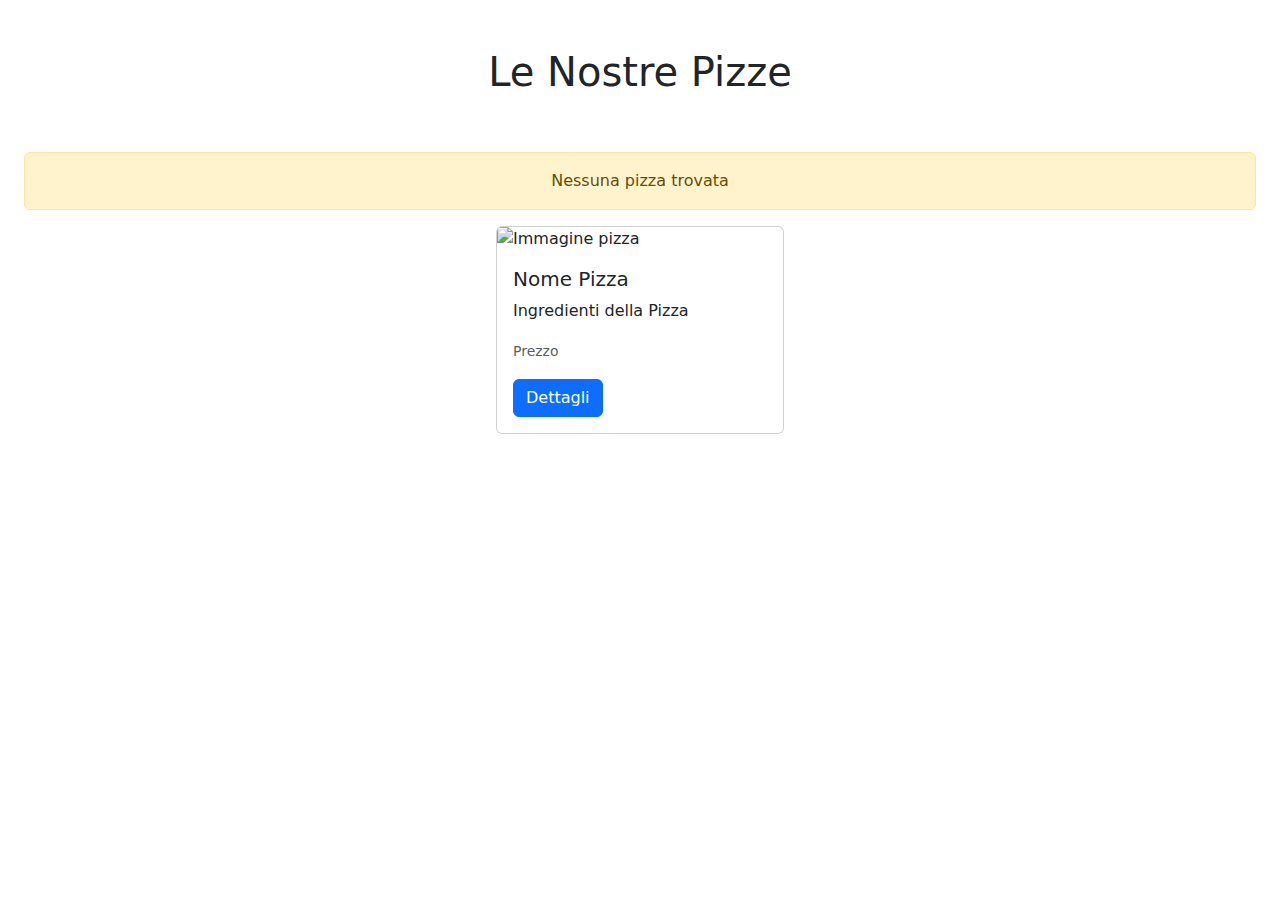
<file: target/classes/templates/index.html>
<!doctype html>
<html xmlns:th="http://www.thymeleaf.org" lang="it">

<!-- HEAD FRAGMENT -->

<head th:fragment="head">
	<meta charset="utf-8">
	<meta name="viewport" content="width=device-width, initial-scale=1">
	<title>&hearts; Pizzeria By Ema &hearts;</title>

	<!-- FONT INTEGRATION -->
	<link rel="preconnect" href="https://fonts.googleapis.com">
	<link rel="preconnect" href="https://fonts.gstatic.com" crossorigin>
	<link href="https://fonts.googleapis.com/css2?family=Playwrite+CU:wght@100..400&display=swap" rel="stylesheet">

	<!-- FAVICON -->
	<link rel="icon" th:href="@{/icon/fav_icon_pizza.png}" type="image/png">

	<!-- CSS BOOTSTRAP -->
	<link href="https://cdn.jsdelivr.net/npm/bootstrap@5.3.3/dist/css/bootstrap.min.css" rel="stylesheet"
		integrity="sha384-QWTKZyjpPEjISv5WaRU9OFeRpok6YctnYmDr5pNlyT2bRjXh0JMhjY6hW+ALEwIH" crossorigin="anonymous">

	<!-- CUSTOM CSS -->
	<link rel="stylesheet" th:href="@{/css/styles.css}">
</head>

<body>

	<!-- HEADER FRAGMENT -->
	<header th:insert="~{fragments/navbar :: navbar}"></header>

	<!-- MAIN -->
	<main>

		<!-- TITLE -->
		<div class="container-fluid">
			<div class="row my-5">
				<h1 class="text-center">Le Nostre Pizze</h1>
			</div>
			<!-- MESSAGGIO DI ALERT -->
			<div class="container-fluid">
				<div class="text-center mt-5" th:if="${#lists.isEmpty(list)}">
					<div class="alert alert-warning" role="alert">
						Nessuna pizza trovata
					</div>
				</div>
			</div>

			<!-- ELENCO DELLE PIZZE -->
			<div class="row justify-content-center align-items-center" th:unless="${#lists.isEmpty(list)}">
				<div class="col-md-4 mb-4 d-flex justify-content-center" th:each="pizza : ${list}">
					<div class="card" style="width: 18rem;">
						<img th:src="${pizza.photoUrl}" class="card-img-top myImg" alt="Immagine pizza">
						<div class="card-body">
							<h5 class="card-title" th:text="${pizza.name}">Nome Pizza</h5>
							<p class="card-text" th:text="${pizza.ingredients}">Ingredienti della Pizza</p>
							<p class="card-text"><small class="text-muted"
									th:text="'Prezzo: €' + ${pizza.price}">Prezzo</small></p>
							<a th:href="@{/dettagli_pizze/{id}(id=${pizza.id})}" class="btn btn-primary">Dettagli</a>
						</div>
					</div>
				</div>
			</div>
		</div>
	</main>

	<!-- FOOTER -->
	<footer>

	</footer>

	<!-- JS BOOTSTRAP -->
	<script src="https://cdn.jsdelivr.net/npm/bootstrap@5.3.3/dist/js/bootstrap.bundle.min.js"
		integrity="sha384-YvpcrYf0tY3lHB60NNkmXc5s9fDVZLESaAA55NDzOxhy9GkcIdslK1eN7N6jIeHz"
		crossorigin="anonymous"></script>


</body>

</html>
</file>
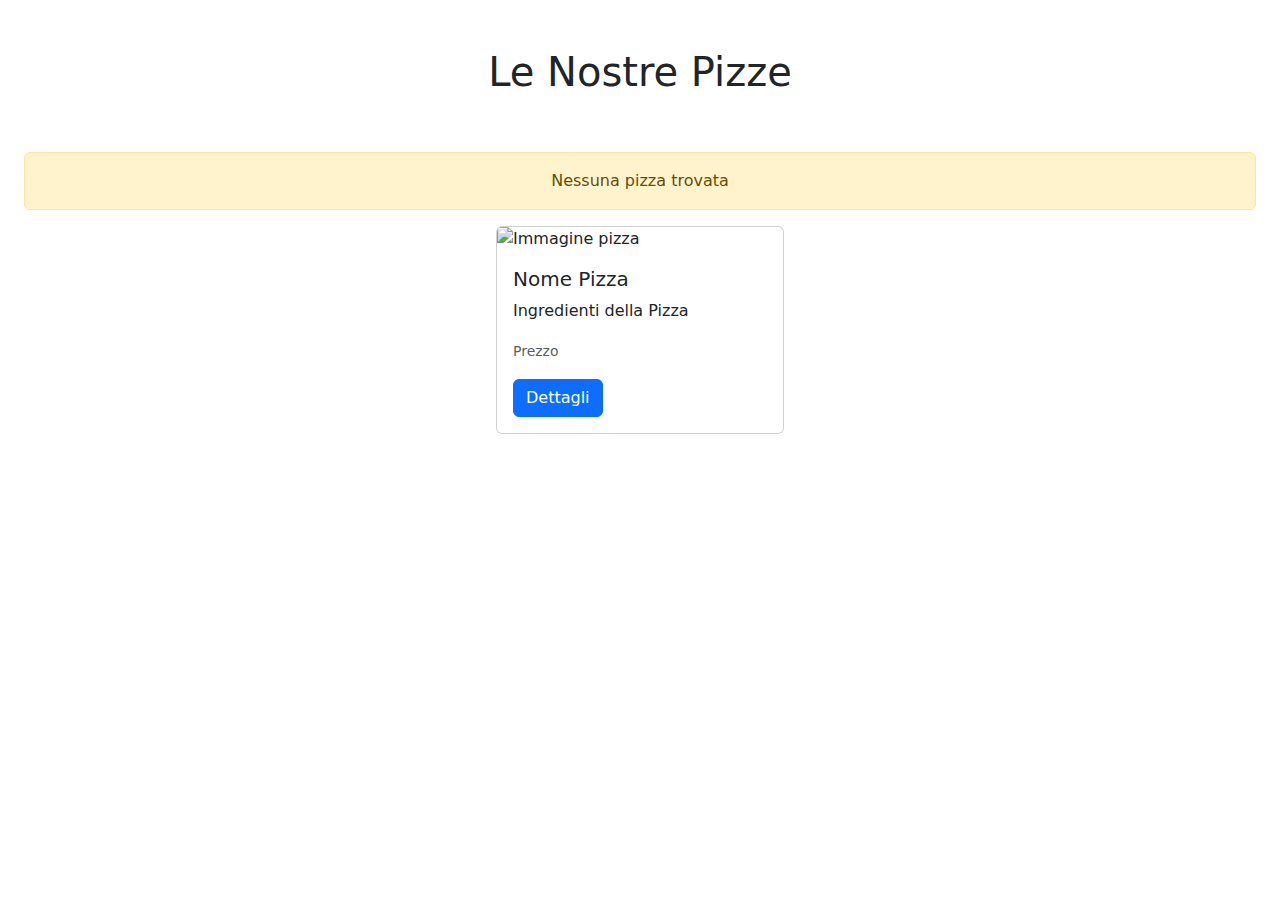
<file: src/main/resources/templates/index.html>
<!doctype html>
<html xmlns:th="http://www.thymeleaf.org" lang="it">

<!-- HEAD -->

<head>
	<meta charset="utf-8">
	<meta name="viewport" content="width=device-width, initial-scale=1">
	<title>&hearts; Pizzeria BY Ema &hearts;</title>

	<!-- FAVICON -->
	<link rel="icon" th:href="@{/icon/fav_icon_pizza.png}" type="image/png">

	<!-- CSS BOOTSTRAP -->
	<link href="https://cdn.jsdelivr.net/npm/bootstrap@5.3.3/dist/css/bootstrap.min.css" rel="stylesheet"
		integrity="sha384-QWTKZyjpPEjISv5WaRU9OFeRpok6YctnYmDr5pNlyT2bRjXh0JMhjY6hW+ALEwIH" crossorigin="anonymous">

	<!-- CUSTOM CSS -->
	<link rel="stylesheet" th:href="@{/css/styles.css}">
</head>

<body>

	<!-- CLASSE PER IMPORRE AL FOTTER DI STARE IN FONDO ALLA PAGINA -->
	<div class="wrapper title-top-margin">

		<!-- HEADER FRAGMENT -->
		<header th:insert="~{fragments/navbar :: navbar}"></header>

		<!-- MAIN -->
		<main>

			<!-- TITLE -->
			<div class="container-fluid">
				<div class="row my-5">
					<h1 class="text-center">Le Nostre Pizze</h1>
				</div>
				<!-- MESSAGGIO DI ALERT -->
				<div class="container-fluid">
					<div class="text-center mt-5" th:if="${#lists.isEmpty(list)}">
						<div class="alert alert-warning" role="alert">
							Nessuna pizza trovata
						</div>
					</div>
				</div>

				<!-- ELENCO DELLE PIZZE -->
				<div class="row justify-content-center align-items-center" th:unless="${#lists.isEmpty(list)}">
					<div class="col-md-4 mb-4 d-flex justify-content-center" th:each="pizza : ${list}">
						<div class="card" style="width: 18rem;">
							<img th:src="${pizza.photoUrl}" class="card-img-top myImg" alt="Immagine pizza">
							<div class="card-body">
								<h5 class="card-title" th:text="${pizza.name}">Nome Pizza</h5>
								<p class="card-text" th:text="${pizza.ingredients}">Ingredienti della Pizza</p>
								<p class="card-text"><small class="text-muted"
										th:text="'Prezzo: €' + ${pizza.price}">Prezzo</small></p>
								<a th:href="@{/dettagli_pizze/{id}(id=${pizza.id})}"
									class="btn btn-primary">Dettagli</a>
							</div>
						</div>
					</div>
				</div>
			</div>
		</main>

		<!-- FOOTER -->
		<footer th:insert="~{fragments/footer :: footer}"></footer>
	</div>

	<!-- PERSONAL JS -->
	<script th:src="@{/JS/myscript.js}"></script>

	<!-- JS BOOTSTRAP -->
	<script src="https://cdn.jsdelivr.net/npm/bootstrap@5.3.3/dist/js/bootstrap.bundle.min.js"
		integrity="sha384-YvpcrYf0tY3lHB60NNkmXc5s9fDVZLESaAA55NDzOxhy9GkcIdslK1eN7N6jIeHz"
		crossorigin="anonymous"></script>



</body>

</html>
</file>
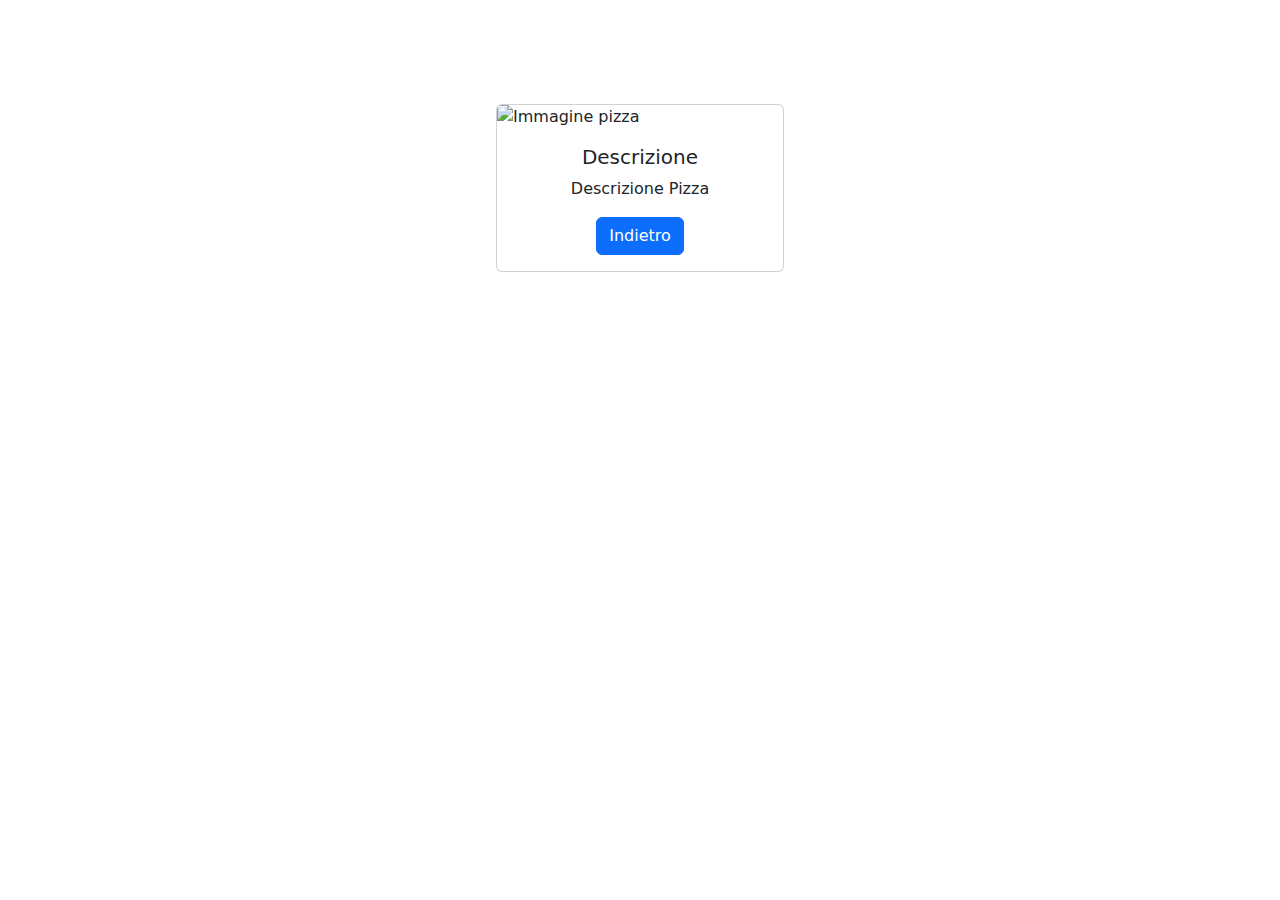
<file: target/classes/templates/dettagli_pizze.html>
<!doctype html>
<html xmlns:th="http://www.thymeleaf.org" lang="it">

<!-- HEAD -->

<head>
	<meta charset="utf-8">
	<meta name="viewport" content="width=device-width, initial-scale=1">
	<title th:text="${pizza.name}">&hearts; Name &hearts;</title>

	<!-- FAVICON -->
	<link rel="icon" th:href="@{/icon/fav_icon_pizza.png}" type="image/png">

	<!-- CSS BOOTSTRAP -->
	<link href="https://cdn.jsdelivr.net/npm/bootstrap@5.3.3/dist/css/bootstrap.min.css" rel="stylesheet"
		integrity="sha384-QWTKZyjpPEjISv5WaRU9OFeRpok6YctnYmDr5pNlyT2bRjXh0JMhjY6hW+ALEwIH" crossorigin="anonymous">

	<!-- CUSTOM CSS -->
	<link rel="stylesheet" th:href="@{/css/styles.css}">
</head>

<body>

	<!-- CLASSE PER IMPORRE AL FOTTER DI STARE IN FONDO ALLA PAGINA -->
	<div class="wrapper	title-top-margin">

		<!-- HEADER -->
		<header th:insert="~{fragments/navbar :: navbar}"></header>

		<!-- MAIN -->
		<main>

			<!-- TITLE -->
			<div class="container-fluid">
				<div class="row my-5">
					<h1 class="text-center" th:text="${pizza.name}"></h1>
				</div>

				<!-- DETTAGLI PIZZE -->
				<div class="container-fluid">
					<div class="row justify-content-center" th:if="${findPizzaById}">
						<div class="col-md-4 mb-4 d-flex justify-content-center">
							<div class="card align-items-center" style="width: 18rem;">
								<img th:src="${pizza.photoUrl}" class="card-img-top" alt="Immagine pizza">
								<div class="card-body">
									<h5 class="card-title text-center">Descrizione</h5>
									<p class="card-text text-center" th:text="${pizza.description}">Descrizione Pizza
									</p>
									<div class="d-flex justify-content-center">
										<a th:href="@{/}" class="btn btn-primary">Indietro</a>
									</div>
								</div>
							</div>
						</div>
					</div>
				</div>
			</div>
		</main>

		<!-- FOOTER -->
		<footer th:insert="~{fragments/footer :: footer}"></footer>
	</div>

	<!-- PERSONAL JS -->
	<script th:src="@{/JS/myscript.js}"></script>

	<!-- JS BOOTSTRAP -->
	<script src="https://cdn.jsdelivr.net/npm/bootstrap@5.3.3/dist/js/bootstrap.bundle.min.js"
		integrity="sha384-YvpcrYf0tY3lHB60NNkmXc5s9fDVZLESaAA55NDzOxhy9GkcIdslK1eN7N6jIeHz"
		crossorigin="anonymous"></script>


</body>

</html>
</file>
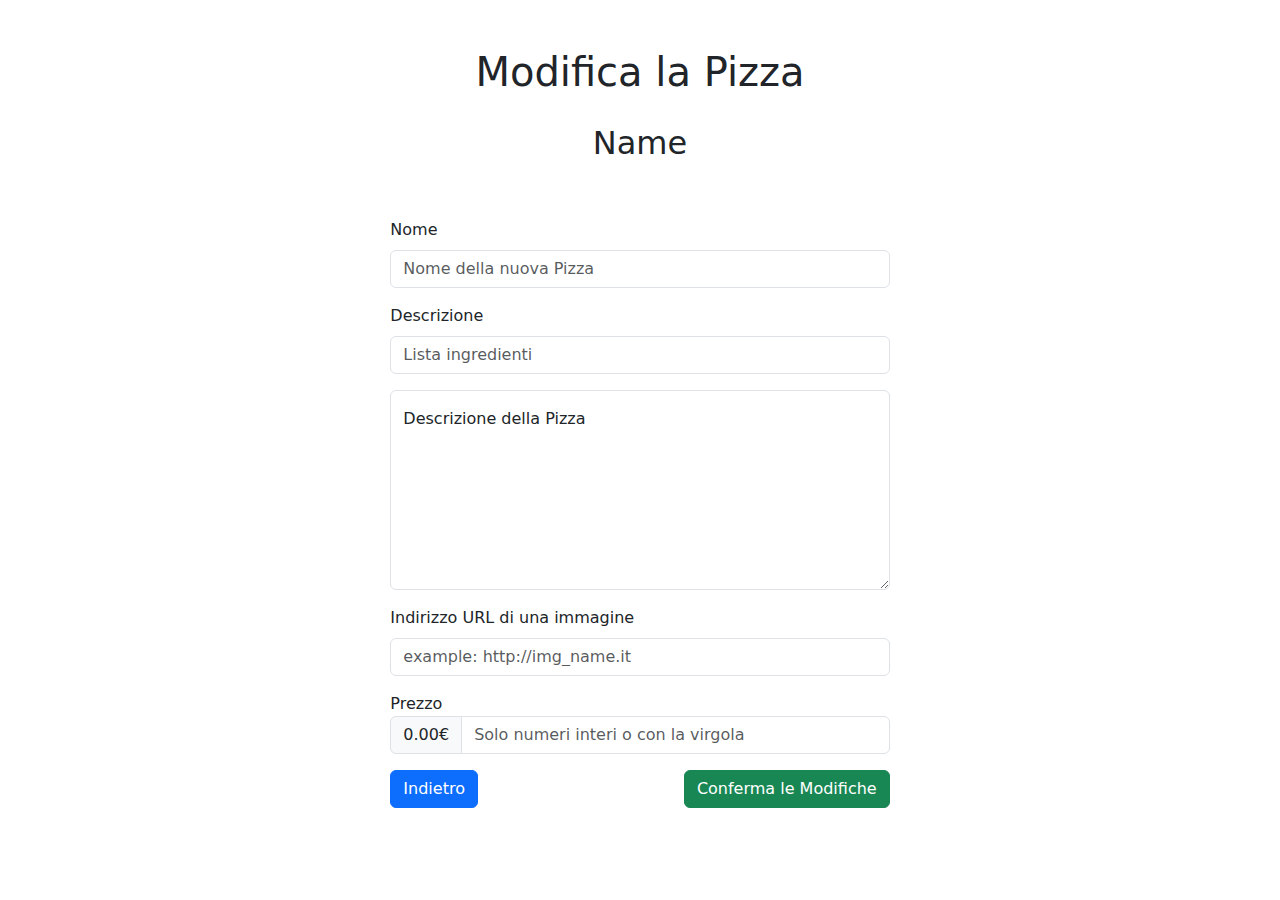
<file: target/classes/templates/edit_pizze.html>
<!doctype html>
<html xmlns:th="http://www.thymeleaf.org" lang="it">

<!-- HEAD -->

<head>
	<meta charset="utf-8">
	<meta name="viewport" content="width=device-width, initial-scale=1">
	<title>&hearts; Modifica &hearts;</title>

	<!-- FAVICON -->
	<link rel="icon" th:href="@{/icon/fav_icon_pizza.png}" type="image/png">

	<!-- CSS BOOTSTRAP -->
	<link href="https://cdn.jsdelivr.net/npm/bootstrap@5.3.3/dist/css/bootstrap.min.css" rel="stylesheet"
		integrity="sha384-QWTKZyjpPEjISv5WaRU9OFeRpok6YctnYmDr5pNlyT2bRjXh0JMhjY6hW+ALEwIH" crossorigin="anonymous">

	<!-- CUSTOM CSS -->
	<link rel="stylesheet" th:href="@{/css/styles.css}">
</head>

<bo>

	<!-- HEADER -->
	<header th:insert="~{fragments/navbar :: navbar}"></header>

	<!-- MAIN -->
	<main>

		<!-- CLASSE PER IMPORRE AL FOTTER DI STARE IN FONDO ALLA PAGINA -->
		<div class="wrapper title-top-margin">

			<!-- TITLE -->
			<div class="container-fluid">
				<div class="row my-5">
					<h1 class="text-center">Modifica la Pizza</h1>
					<h2 class="text-center fontStyle" style="margin-top: 20px;" th:text="${pizza.name}">Name</h2>
				</div>

				<!-- CONTEINER FORM -->
				<div class="d-flex justify-content-center">
					<div class="row col-12 col-sm-6 col-md-4 col-lg-5">

						<!-- FORM -->
						<form id="pizza-form" th:object="${pizza}" th:action="@{/edit_pizze/{id}(id=${pizza.id})}" method="post">

							<!-- NAME -->
							<div class="mb-3">
								<label for="name" class="form-label">Nome</label>
								<input type="text" class="form-control" id="name" placeholder="Nome della nuova Pizza"
									th:field="*{name}" th:errorClass="is-invalid">
								<!-- gestione errori -->
								<div th:if="${#fields.hasErrors('name')}" class="invalid-feedback">
									<ul>
										<li th:each="err : ${#fields.errors('name')}" th:text="${err}"></li>
									</ul>
								</div>
							</div>

							<!-- INGREDIENTS -->
							<div class="mb-3">
								<label for="ingredients" class="form-label">Descrizione</label>
								<input type="text" class="form-control" id="ingredients" placeholder="Lista ingredienti"
									th:field="*{ingredients}" th:errorClass="is-invalid">
								<!-- gestione errori -->
								<div th:if="${#fields.hasErrors('ingredients')}" class="invalid-feedback">
									<ul>
										<li th:each="err : ${#fields.errors('ingredients')}" th:text="${err}"></li>
									</ul>
								</div>
							</div>

							<!-- DESCRIPTION -->
							<div class="form-floating mb-3">
								<textarea type="text" id="description" th:field="*{description}" class="form-control"
									placeholder="Descrizione della Pizza" style="height: 200px"
									th:errorClass="is-invalid"></textarea>
								<label for="description">Descrizione della Pizza</label>
								<!-- gestione errori -->
								<div th:if="${#fields.hasErrors('description')}" class="invalid-feedback">
									<ul>
										<li th:each="err : ${#fields.errors('description')}" th:text="${err}"></li>
									</ul>
								</div>
							</div>

							<!-- PHOTO_URL -->
							<div class="mb-3">
								<label for="photoUrl" class="form-label">Indirizzo URL di una immagine</label>
								<input type="text" class="form-control" id="photoUrl"
									placeholder="example: http://img_name.it" th:field="*{photoUrl}"
									th:errorClass="is-invalid">
								<!-- gestione errori -->
								<div th:if="${#fields.hasErrors('photoUrl')}" class="invalid-feedback">
									<ul>
										<li th:each="err : ${#fields.errors('photoUrl')}" th:text="${err}"></li>
									</ul>
								</div>
							</div>

							<!-- PRICE -->
							<div class="mb-3">
								<label for="price">Prezzo</label>
								<div class="input-group">
									<span class="input-group-text">0.00€</span>
									<input type="number" step="0.01" class="form-control" id="price"
										placeholder="Solo numeri interi o con la virgola" th:field="*{price}">
								</div>
								<!-- gestione errori -->
								<div th:if="${#fields.hasErrors('price')}" class="invalid-feedback">
									<ul>
										<li th:each="err : ${#fields.errors('price')}" th:text="${err}"></li>
									</ul>
								</div>
							</div>

							<!-- BUTTONS -->
							<div class="d-flex justify-content-between mb-3">
								<button type="button" class="btn btn-primary"
									onclick="resetFormGoGestionale()">Indietro</button>
								<button type="submit" class="btn btn-success">Conferma le Modifiche</button>
							</div>

						</form>
					</div>
				</div>
			</div>
	</main>

	<!-- FOOTER -->
	<footer th:insert="~{fragments/footer :: footer}"></footer>
	</div>
	<!-- PERSONAL JS -->
	<script th:src="@{/JS/myscript.js}"></script>

	<!-- JS BOOTSTRAP -->
	<script src="https://cdn.jsdelivr.net/npm/bootstrap@5.3.3/dist/js/bootstrap.bundle.min.js"
		integrity="sha384-YvpcrYf0tY3lHB60NNkmXc5s9fDVZLESaAA55NDzOxhy9GkcIdslK1eN7N6jIeHz"
		crossorigin="anonymous"></script>

	</bodyonload="document.getElementById('pizza-form').reset();">
	
	</body>

</html>
</file>
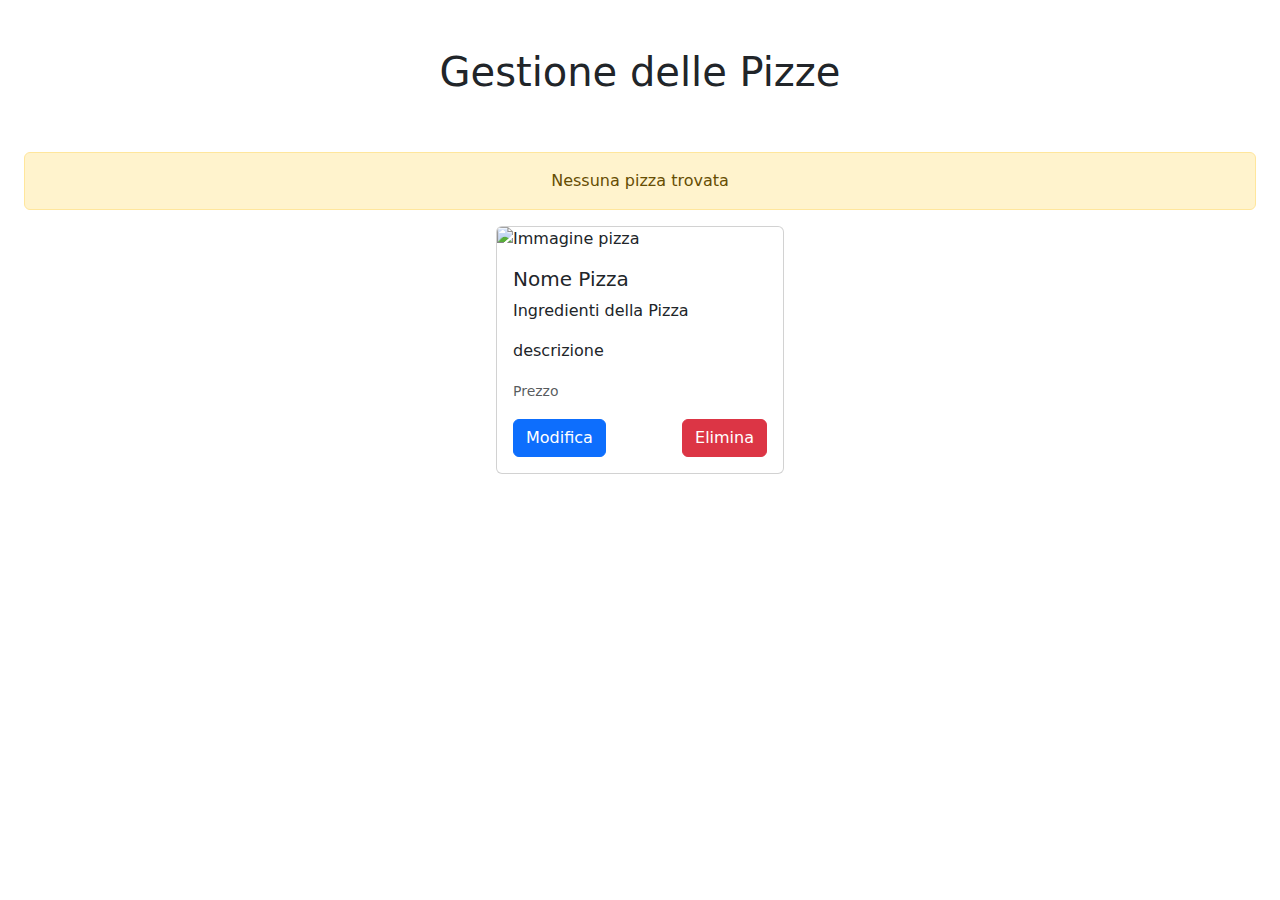
<file: target/classes/templates/gestionale.html>
<!doctype html>
<html xmlns:th="http://www.thymeleaf.org" lang="it">

<!-- HEAD -->

<head>
	<meta charset="utf-8">
	<meta name="viewport" content="width=device-width, initial-scale=1">
	<title>&hearts; Gestionale &hearts;</title>

	<!-- FAVICON -->
	<link rel="icon" th:href="@{/icon/fav_icon_pizza.png}" type="image/png">

	<!-- CSS BOOTSTRAP -->
	<link href="https://cdn.jsdelivr.net/npm/bootstrap@5.3.3/dist/css/bootstrap.min.css" rel="stylesheet"
		integrity="sha384-QWTKZyjpPEjISv5WaRU9OFeRpok6YctnYmDr5pNlyT2bRjXh0JMhjY6hW+ALEwIH" crossorigin="anonymous">

	<!-- CUSTOM CSS -->
	<link rel="stylesheet" th:href="@{/css/styles.css}">
</head>

<body>

	<!-- CLASSE PER IMPORRE AL FOTTER DI STARE IN FONDO ALLA PAGINA -->
	<div class="wrapper title-top-margin">

		<!-- HEADER FRAGMENT -->
		<header th:insert="~{fragments/navbar :: navbar}"></header>

		<!-- MAIN -->
		<main>

			<!-- TITLE -->
			<div class="container-fluid">
				<div class="row my-5">
					<h1 class="text-center">Gestione delle Pizze</h1>
				</div>
				<!-- MESSAGGIO DI ALERT -->
				<div class="container-fluid">
					<div class="text-center mt-5" th:if="${#lists.isEmpty(list)}">
						<div class="alert alert-warning" role="alert">
							Nessuna pizza trovata
						</div>
					</div>
				</div>

				<!-- ELENCO DELLE PIZZE -->
				<div class="row justify-content-center align-items-center" th:unless="${#lists.isEmpty(list)}">
					<div class="col-md-4 mb-4 d-flex justify-content-center" th:each="pizza : ${list}">
						<div class="card" style="width: 18rem;">
							<img th:src="${pizza.photoUrl}" class="card-img-top myImg" alt="Immagine pizza">
							<div class="card-body">
								<h5 class="card-title" th:text="${pizza.name}">Nome Pizza</h5>
								<p class="card-text" th:text="${pizza.ingredients}">Ingredienti della Pizza</p>
								<p class="card-text" style="font-weight: 350;" th:text="${pizza.description}">descrizione</p>
								<p class="card-text"><small class="text-muted"
										th:text="'Prezzo: €' + ${pizza.price}">Prezzo</small></p>
								<div class="d-flex justify-content-between">
									
									<!-- BUTTONS -->
									<a th:href="@{/edit_pizze/{id}(id=${pizza.id})}" class="btn btn-primary">Modifica</a>
									<form th:action="@{'/gestionale/{id}'(id=${pizza.id})}" method="post">
									<button type="submit" id="submitButton" class="btn btn-danger">Elimina</button>
									</form>
								</div>
							</div>
						</div>
					</div>
				</div>
			</div>
		</main>

		<!-- FOOTER -->
		<footer th:insert="~{fragments/footer :: footer}"></footer>
	</div>

	<!-- PERSONAL JS -->
	<script th:src="@{/JS/myscript.js}"></script>

	<!-- JS BOOTSTRAP -->
	<script src="https://cdn.jsdelivr.net/npm/bootstrap@5.3.3/dist/js/bootstrap.bundle.min.js"
		integrity="sha384-YvpcrYf0tY3lHB60NNkmXc5s9fDVZLESaAA55NDzOxhy9GkcIdslK1eN7N6jIeHz"
		crossorigin="anonymous"></script>



</body>

</html>
</file>
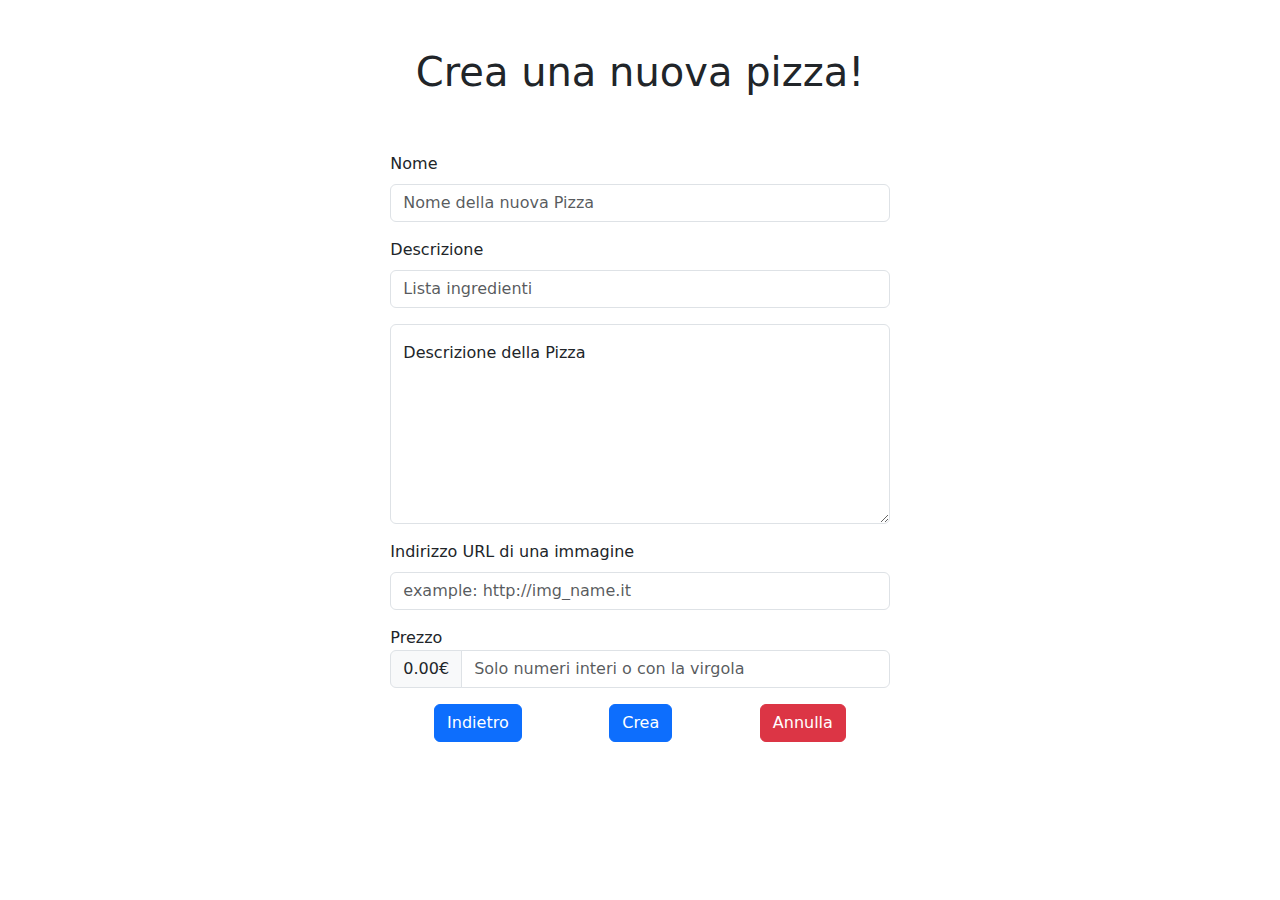
<file: target/classes/templates/nuova_pizza.html>
<!doctype html>
<html xmlns:th="http://www.thymeleaf.org" lang="it">

<!-- HEAD -->

<head th:fragment="head">
	<meta charset="utf-8">
	<meta name="viewport" content="width=device-width, initial-scale=1">
	<title>&hearts; Nuova Pizza &hearts;</title>

	<!-- FAVICON -->
	<link rel="icon" th:href="@{/icon/fav_icon_pizza.png}" type="image/png">

	<!-- CSS BOOTSTRAP -->
	<link href="https://cdn.jsdelivr.net/npm/bootstrap@5.3.3/dist/css/bootstrap.min.css" rel="stylesheet"
		integrity="sha384-QWTKZyjpPEjISv5WaRU9OFeRpok6YctnYmDr5pNlyT2bRjXh0JMhjY6hW+ALEwIH" crossorigin="anonymous">

	<!-- CUSTOM CSS -->
	<link rel="stylesheet" th:href="@{/css/styles.css}">
</head>

<body>

	<!-- HEADER -->
	<header th:insert="~{fragments/navbar :: navbar}"></header>

	<!-- MAIN -->
	<main>

		<!-- TITLE -->
		<div class="container-fluid">
			<div class="row my-5">
				<h1 class="text-center">Crea una nuova pizza!</h1>
			</div>

			<!-- CONTEINER FORM -->
			<div class="d-flex justify-content-center">
				<div class="row col-12 col-sm-6 col-md-4 col-lg-5">

					<!-- FORM -->
					<form id="pizza-form" th:object="${pizza}" th:action="@{/nuova_pizza}" method="post">

						<!-- NAME -->
						<div class="mb-3">
							<label for="name" class="form-label">Nome</label>
							<input type="text" class="form-control" id="name" placeholder="Nome della nuova Pizza"
								th:field="*{name}" th:errorClass="is-invalid">
							<!-- gestione errori -->
							<div th:if="${#fields.hasErrors('name')}" class="invalid-feedback">
								<ul>
									<li th:each="err : ${#fields.errors('name')}" th:text="${err}"></li>
								</ul>
							</div>
						</div>

						<!-- INGREDIENTS -->
						<div class="mb-3">
							<label for="ingredients" class="form-label">Descrizione</label>
							<input type="text" class="form-control" id="ingredients" placeholder="Lista ingredienti"
								th:field="*{ingredients}" th:errorClass="is-invalid">
							<!-- gestione errori -->
							<div th:if="${#fields.hasErrors('ingredients')}" class="invalid-feedback">
								<ul>
									<li th:each="err : ${#fields.errors('ingredients')}" th:text="${err}"></li>
								</ul>
							</div>
						</div>

						<!-- DESCRIPTION -->
						<div class="form-floating mb-3">
							<textarea type="text" id="description" th:field="*{description}" class="form-control"
								placeholder="Descrizione della Pizza" style="height: 200px"
								th:errorClass="is-invalid"></textarea>
							<label for="description">Descrizione della Pizza</label>
							<!-- gestione errori -->
							<div th:if="${#fields.hasErrors('description')}" class="invalid-feedback">
								<ul>
									<li th:each="err : ${#fields.errors('description')}" th:text="${err}"></li>
								</ul>
							</div>
						</div>

						<!-- PHOTO_URL -->
						<div class="mb-3">
							<label for="photoUrl" class="form-label">Indirizzo URL di una immagine</label>
							<input type="text" class="form-control" id="photoUrl"
								placeholder="example: http://img_name.it" th:field="*{photoUrl}"
								th:errorClass="is-invalid">
							<!-- gestione errori -->
							<div th:if="${#fields.hasErrors('photoUrl')}" class="invalid-feedback">
								<ul>
									<li th:each="err : ${#fields.errors('photoUrl')}" th:text="${err}"></li>
								</ul>
							</div>
						</div>

						<!-- PRICE -->
						<div class="mb-3">
							<label for="price">Prezzo</label>
							<div class="input-group">
								<span class="input-group-text">0.00€</span>
								<input type="number" step="0.01" class="form-control" id="price"
									placeholder="Solo numeri interi o con la virgola" th:field="*{price}">
							</div>
							<!-- gestione errori -->
							<div th:if="${#fields.hasErrors('price')}" class="invalid-feedback">
								<ul>
									<li th:each="err : ${#fields.errors('price')}" th:text="${err}"></li>
								</ul>
							</div>
						</div>

						<!-- BUTTONS -->
						<div class="d-flex justify-content-around mb-3">
							<button type="button" class="btn btn-primary" onclick="resetFormGoHome()">Indietro</button>
							<button type="submit" class="btn btn-primary">Crea</button>
							<button type="button" class="btn btn-danger" onclick="resetForm()">Annulla</button>
						</div>

					</form>
				</div>
			</div>
		</div>
	</main>

	<!-- FOOTER -->
	<footer>

	</footer>

	<!-- JS BOOTSTRAP -->
	<script src="https://cdn.jsdelivr.net/npm/bootstrap@5.3.3/dist/js/bootstrap.bundle.min.js"
		integrity="sha384-YvpcrYf0tY3lHB60NNkmXc5s9fDVZLESaAA55NDzOxhy9GkcIdslK1eN7N6jIeHz"
		crossorigin="anonymous"></script>

	<!-- PERSONAL JS -->
	<script th:src="@{/JS/myscript.js}"></script>

	</bodyonload="document.getElementById('pizza-form').reset();">

</html>
</file>
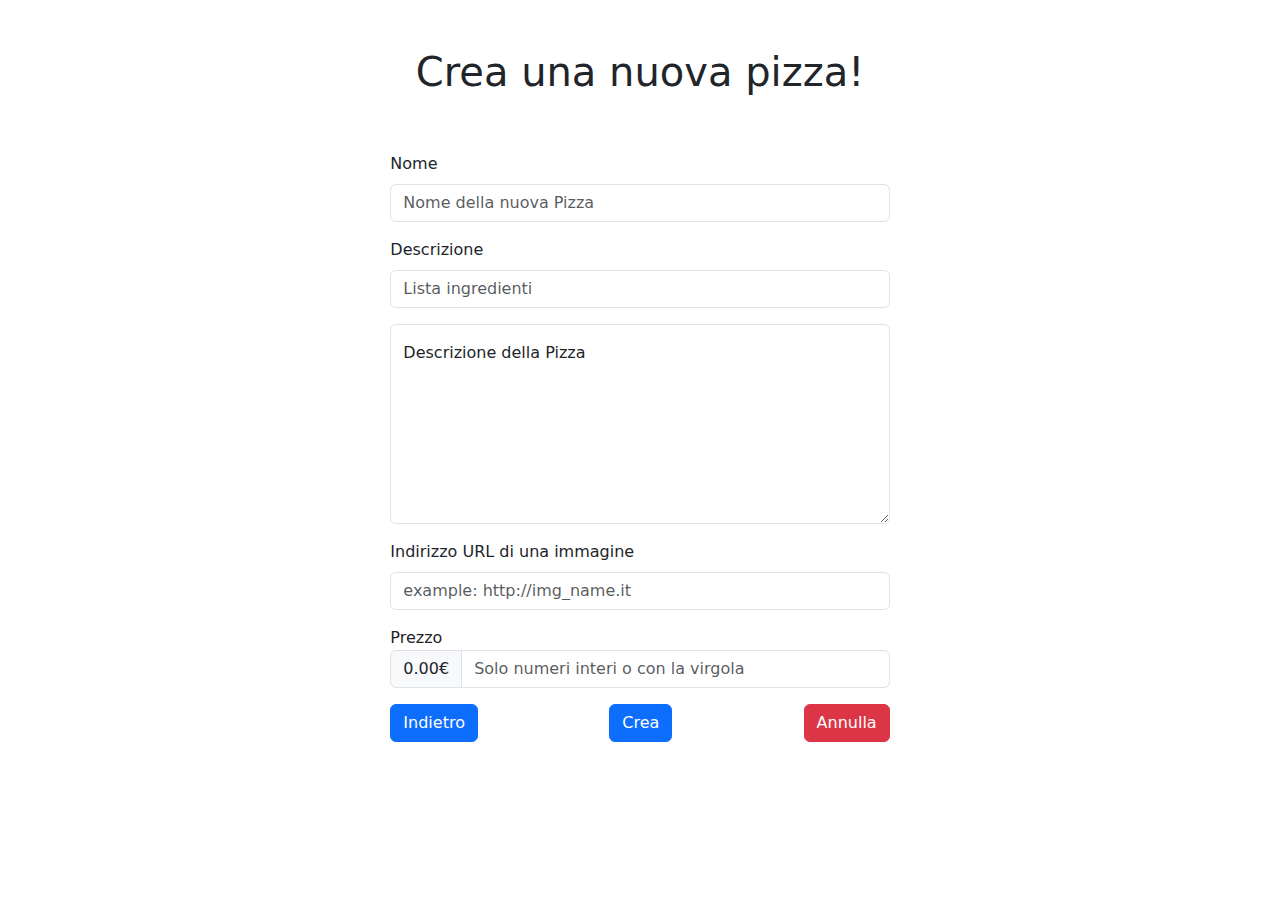
<file: src/main/resources/templates/nuova_pizza.html>
<!doctype html>
<html xmlns:th="http://www.thymeleaf.org" lang="it">

<!-- HEAD -->

<head>
	<meta charset="utf-8">
	<meta name="viewport" content="width=device-width, initial-scale=1">
	<title>&hearts; Nuova Pizza &hearts;</title>

	<!-- FAVICON -->
	<link rel="icon" th:href="@{/icon/fav_icon_pizza.png}" type="image/png">

	<!-- CSS BOOTSTRAP -->
	<link href="https://cdn.jsdelivr.net/npm/bootstrap@5.3.3/dist/css/bootstrap.min.css" rel="stylesheet"
		integrity="sha384-QWTKZyjpPEjISv5WaRU9OFeRpok6YctnYmDr5pNlyT2bRjXh0JMhjY6hW+ALEwIH" crossorigin="anonymous">

	<!-- CUSTOM CSS -->
	<link rel="stylesheet" th:href="@{/css/styles.css}">
</head>

<bo>

	<!-- HEADER -->
	<header th:insert="~{fragments/navbar :: navbar}"></header>

	<!-- MAIN -->
	<main>

		<!-- CLASSE PER IMPORRE AL FOTTER DI STARE IN FONDO ALLA PAGINA -->
		<div class="wrapper title-top-margin">

			<!-- TITLE -->
			<div class="container-fluid">
				<div class="row my-5">
					<h1 class="text-center">Crea una nuova pizza!</h1>
				</div>

				<!-- CONTEINER FORM -->
				<div class="d-flex justify-content-center">
					<div class="row col-12 col-sm-6 col-md-4 col-lg-5">

						<!-- FORM -->
						<form id="pizza-form" th:object="${pizza}" th:action="@{/nuova_pizza}" method="post">

							<!-- NAME -->
							<div class="mb-3">
								<label for="name" class="form-label">Nome</label>
								<input type="text" class="form-control" id="name" placeholder="Nome della nuova Pizza"
									th:field="*{name}" th:errorClass="is-invalid">
								<!-- gestione errori -->
								<div th:if="${#fields.hasErrors('name')}" class="invalid-feedback">
									<ul>
										<li th:each="err : ${#fields.errors('name')}" th:text="${err}"></li>
									</ul>
								</div>
							</div>

							<!-- INGREDIENTS -->
							<div class="mb-3">
								<label for="ingredients" class="form-label">Descrizione</label>
								<input type="text" class="form-control" id="ingredients" placeholder="Lista ingredienti"
									th:field="*{ingredients}" th:errorClass="is-invalid">
								<!-- gestione errori -->
								<div th:if="${#fields.hasErrors('ingredients')}" class="invalid-feedback">
									<ul>
										<li th:each="err : ${#fields.errors('ingredients')}" th:text="${err}"></li>
									</ul>
								</div>
							</div>

							<!-- DESCRIPTION -->
							<div class="form-floating mb-3">
								<textarea type="text" id="description" th:field="*{description}" class="form-control"
									placeholder="Descrizione della Pizza" style="height: 200px"
									th:errorClass="is-invalid"></textarea>
								<label for="description">Descrizione della Pizza</label>
								<!-- gestione errori -->
								<div th:if="${#fields.hasErrors('description')}" class="invalid-feedback">
									<ul>
										<li th:each="err : ${#fields.errors('description')}" th:text="${err}"></li>
									</ul>
								</div>
							</div>

							<!-- PHOTO_URL -->
							<div class="mb-3">
								<label for="photoUrl" class="form-label">Indirizzo URL di una immagine</label>
								<input type="text" class="form-control" id="photoUrl"
									placeholder="example: http://img_name.it" th:field="*{photoUrl}"
									th:errorClass="is-invalid">
								<!-- gestione errori -->
								<div th:if="${#fields.hasErrors('photoUrl')}" class="invalid-feedback">
									<ul>
										<li th:each="err : ${#fields.errors('photoUrl')}" th:text="${err}"></li>
									</ul>
								</div>
							</div>

							<!-- PRICE -->
							<div class="mb-3">
								<label for="price">Prezzo</label>
								<div class="input-group">
									<span class="input-group-text">0.00€</span>
									<input type="number" step="0.01" class="form-control" id="price"
										placeholder="Solo numeri interi o con la virgola" th:field="*{price}">
								</div>
								<!-- gestione errori -->
								<div th:if="${#fields.hasErrors('price')}" class="invalid-feedback">
									<ul>
										<li th:each="err : ${#fields.errors('price')}" th:text="${err}"></li>
									</ul>
								</div>
							</div>

							<!-- BUTTONS -->
							<div class="d-flex justify-content-between mb-3">
								<button type="button" class="btn btn-primary"
									onclick="resetFormGoHome()">Indietro</button>
								<button type="submit" class="btn btn-primary">Crea</button>
								<button type="button" class="btn btn-danger" onclick="resetForm()">Annulla</button>
							</div>

						</form>
					</div>
				</div>
			</div>
	</main>

	<!-- FOOTER -->
	<footer th:insert="~{fragments/footer :: footer}"></footer>
	</div>
	<!-- PERSONAL JS -->
	<script th:src="@{/JS/myscript.js}"></script>

	<!-- JS BOOTSTRAP -->
	<script src="https://cdn.jsdelivr.net/npm/bootstrap@5.3.3/dist/js/bootstrap.bundle.min.js"
		integrity="sha384-YvpcrYf0tY3lHB60NNkmXc5s9fDVZLESaAA55NDzOxhy9GkcIdslK1eN7N6jIeHz"
		crossorigin="anonymous"></script>

	</bodyonload="document.getElementById('pizza-form').reset();">
	
	</body>

</html>
</file>
